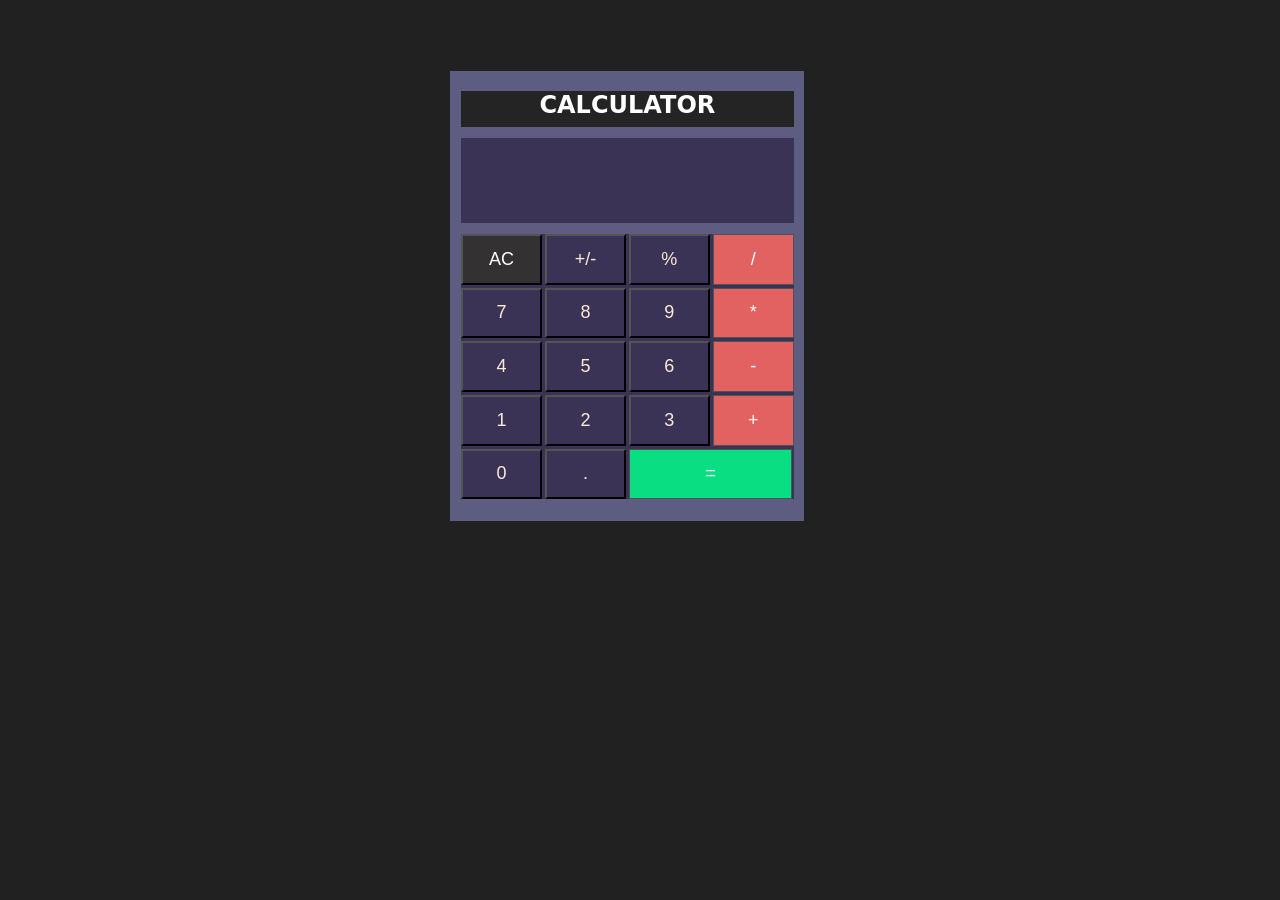
<file: calculator/index.html>
<!DOCTYPE html>
<html lang="en">
<head>
    <meta charset="UTF-8">
    <meta name="viewport" content="width=device-width, initial-scale=1.0">
    <title>Calculator</title>

    <link rel="stylesheet" href="style.css">
</head>
<body>
    <div id="main">
        <div id="head">
            <h2>
                CALCULATOR
            </h2>
        </div>


        <div id="output-area">
            
        </div>


        <div class="symbols">

            <button id="AC"  onclick="blank()">AC</button>
            <button id="sign">+/-</button>
            <button id="mod">%</button>
            <button id="divide"  onclick="abc('/')" class="clr-red">/</button>
            <button id="seven"  onclick="abc('7')">7</button>
            <button id="eight"  onclick="abc('8')">8</button>
            <button id="nine"  onclick="abc('9')">9</button>
            <button id="multiply"  onclick="abc('*')" class="clr-red">*</button>
            <button id="four"  onclick="abc('4')">4</button>
            <button id="five"  onclick="abc('5')">5</button>
            <button id="six"  onclick="abc('6')">6</button>
            <button id="subtract"  onclick="abc('-')" class="clr-red">-</button>
            <button id="one"  onclick="abc('1')">1</button>
            <button id="two"  onclick="abc('2')">2</button>
            <button id="three"  onclick="abc('3')">3</button>
            <button id="add"  onclick="abc('+')" class="clr-red">+</button>
            <button id="zero"  onclick="abc('0')">0</button>
            <button id="dot"  onclick="abc('.')">.</button>
            <button id="equalsto"  onclick="calculate()">=</button>

        </div>


    </div>

    <script src="script.js" ></script>
</body>
</html>
</file>
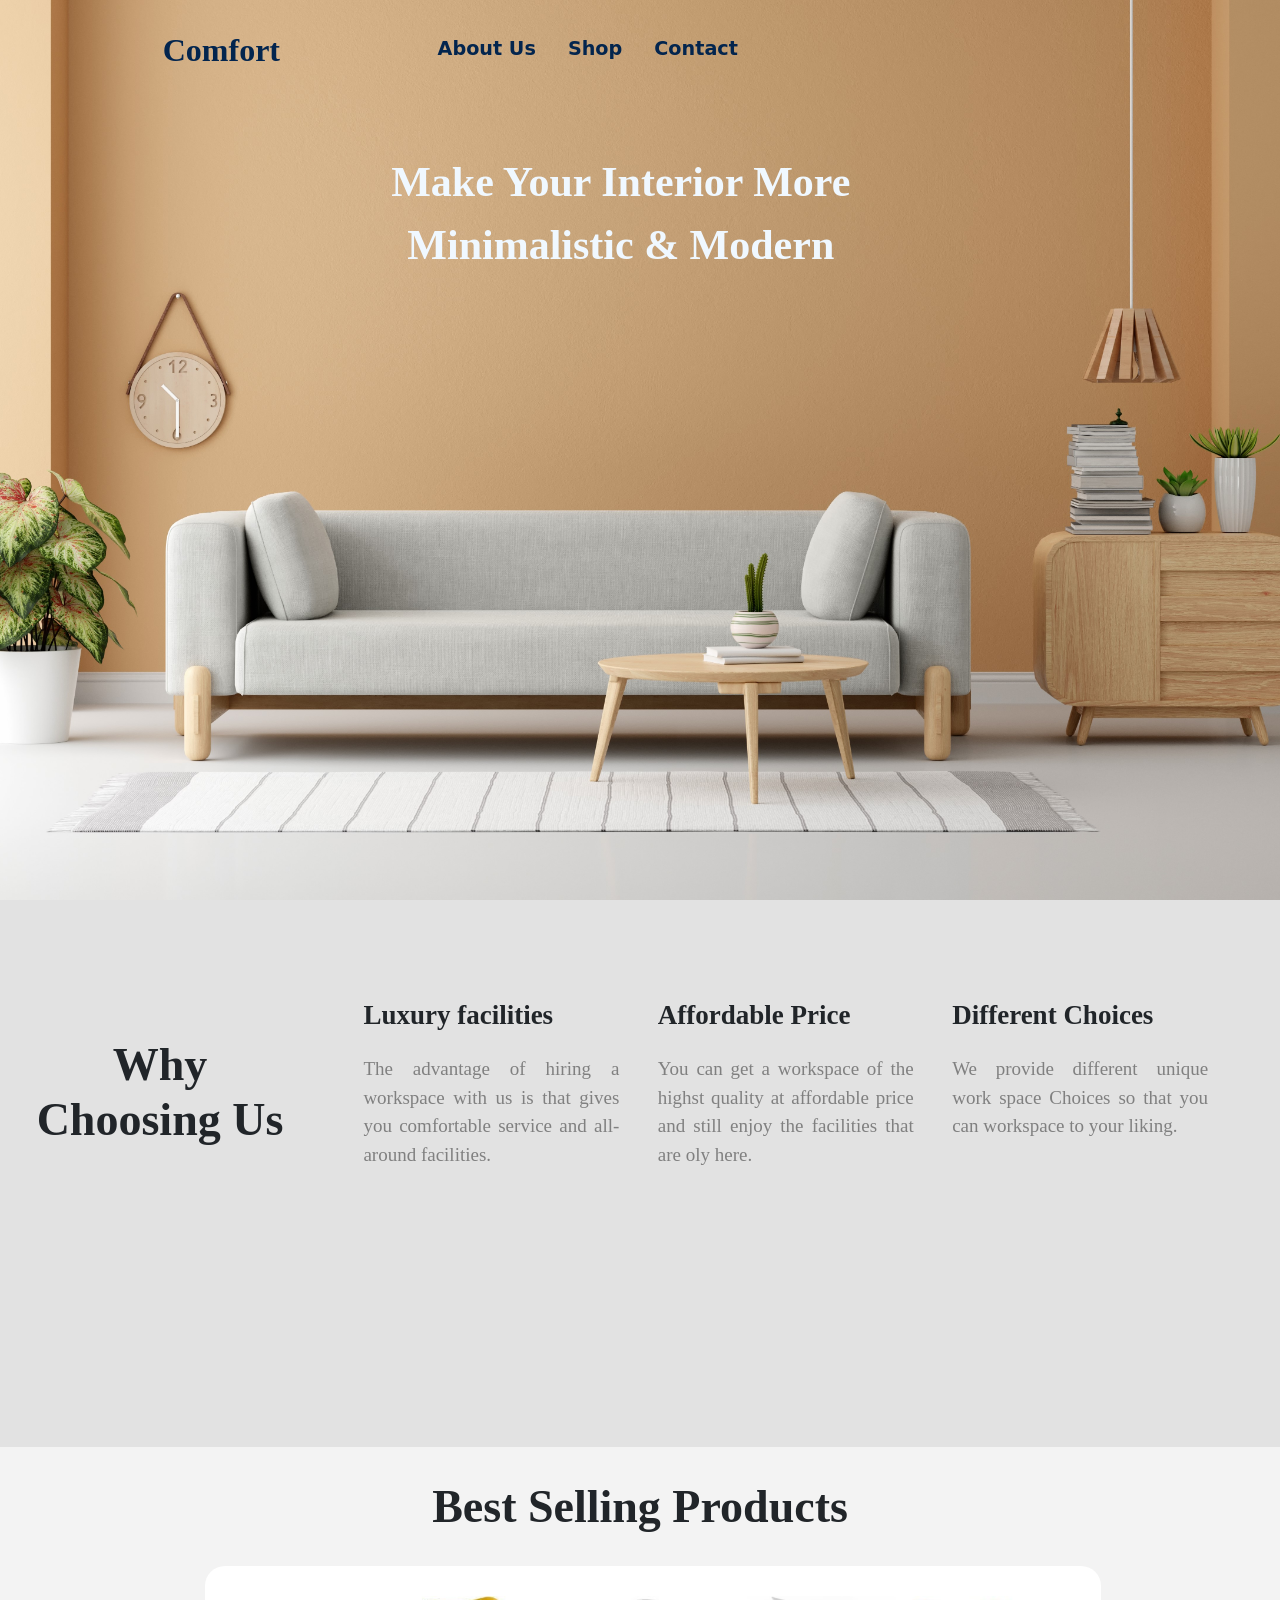
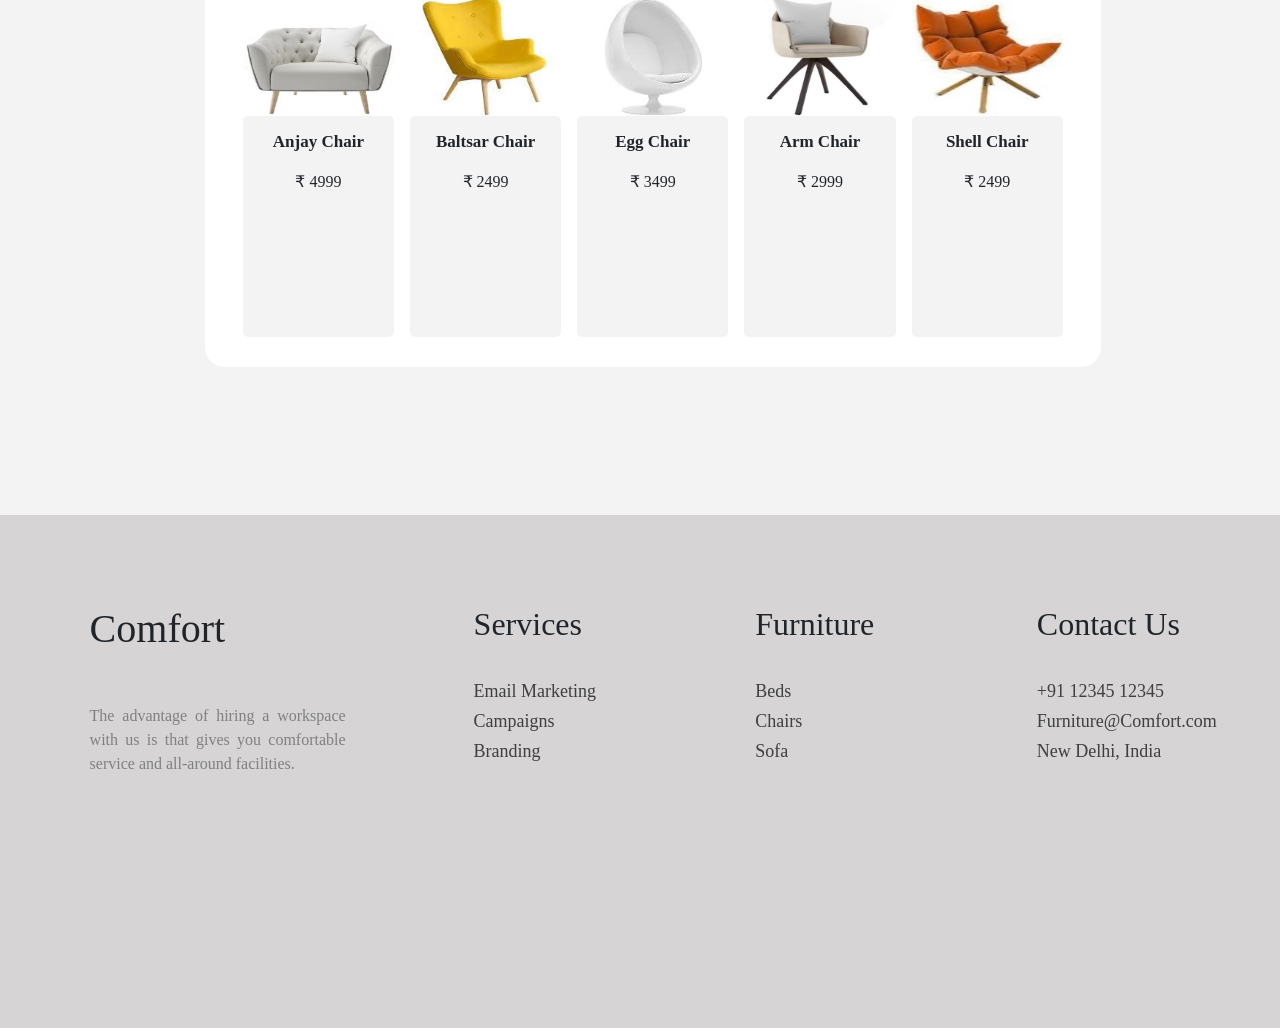
<file: landing_page/index.html>
<!DOCTYPE html>
<html lang="en">
  <head>
    <meta charset="UTF-8" />
    <meta name="viewport" content="width=device-width, initial-scale=1.0" />
    <title>Comfort</title>
    <link
      href="https://cdn.jsdelivr.net/npm/bootstrap@5.3.2/dist/css/bootstrap.min.css"
      rel="stylesheet"
      integrity="sha384-T3c6CoIi6uLrA9TneNEoa7RxnatzjcDSCmG1MXxSR1GAsXEV/Dwwykc2MPK8M2HN"
      crossorigin="anonymous"
    />
    <link rel="stylesheet" href="styling.css" />

  </head>
  <body>

    <div id="header">
      <div id="navbar-area">
        <nav class="navbar navbar-expand-lg">
          <div class="container-fluid">

            <a class="navbar-brand color-blue" href="#">Comfort</a>
            
            <div class="collapse navbar-collapse" id="navbarSupportedContent">
              <ul class="navbar-nav me-auto mb-2 mb-lg-0">
                <li class="nav-item">
                  <a class="nav-link mx-2 color-blue" href="#footer">About Us</a>
                </li>
                <li class="nav-item">
                  <a class="nav-link mx-2 color-blue" href="#best-selling-product">Shop</a>
                </li>
                <li class="nav-item">
                  <a class="nav-link mx-2 color-blue" href="#footer">Contact</a>
                </li>
              </ul>
            </div>
          </div>
        </nav>
      </div>

      <div id="mid-head">
        <p id="heading">Make Your Interior More Minimalistic & Modern</p>
      </div>
    </div>


    <div id="main">


      <div id="why-choosing-us">

        <div id="wcu-heading"><h2>Why <br> Choosing Us</h2></div>

          <div id="first-reason">
            <div class="reason-heading">Luxury facilities</div>
            <div class="reason-desc">The advantage of hiring a workspace with us is that gives you comfortable service and all-around facilities.</div>
          </div>

          <div id="second-reason">
            <div class="reason-heading">Affordable Price</div>
            <div class="reason-desc">You can get a workspace of the highst quality at affordable price and still enjoy the facilities that are oly here.</div>
          </div>

          <div id="third-reason">
            <div class="reason-heading">Different Choices</div>
            <div class="reason-desc">We provide different unique work space Choices so that you can workspace to your liking.</div>
          </div>

      </div>


      <div id="best-selling-product">

        <div id="bsp-heading">Best Selling Products</div>

        <div id="bsp-items">

          <div class="card mx-2 border-0">
            <img src="./assets/chair1.jpg" class="card-img-top" alt="...">
            <div class="card-body">
              <h5 class="card-title">Anjay Chair</h5>
              <h6 class="card-price">₹ 4999</h6>
            </div>
          </div>

          <div class="card mx-2 border-0">
            <img src="./assets/chair2.jpg" class="card-img-top" alt="...">
            <div class="card-body">
              <h5 class="card-title">Baltsar Chair</h5>
              <h6 class="card-price">₹ 2499</h6>
            </div>
          </div>

          <div class="card mx-2 border-0">
            <img src="./assets/chair3.jpg" class="card-img-top" alt="...">
            <div class="card-body">
              <h5 class="card-title">Egg Chair</h5>
              <h6 class="card-price">₹ 3499</h6>
            </div>
          </div>

          <div class="card mx-2 border-0">
            <img src="./assets/chair4.jpg" class="card-img-top" alt="...">
            <div class="card-body">
              <h5 class="card-title">Arm Chair</h5>
              <h6 class="card-price">₹ 2999</h6>
            </div>
          </div>
          
          <div class="card mx-2 border-0">
            <img src="./assets/chair5.jpg" class="card-img-top" alt="...">
            <div class="card-body">
              <h5 class="card-title">Shell Chair</h5>
              <h6 class="card-price">₹ 2499</h6>
            </div>
          </div>

        </div>

      </div>
      
    </div>


    <div class="footer" id="footer">

      <div class="first">
          <h1>Comfort</h1>
          <p>The advantage of hiring a workspace with us is that gives you comfortable service and all-around facilities.</p>
      </div>


      <div class="second">
        <h2>Services</h2>

        <div id="s-items">
          <h6>Email Marketing</h6>
          <h6>Campaigns</h6>
          <h6>Branding</h6>
        </div>  

      </div>


      <div class="third"> 
        <h2>Furniture</h2>

        <div id="t-items">
          <h6>Beds</h6>
          <h6>Chairs</h6>
          <h6>Sofa</h6>
        </div>        
      </div>

      <div class="fourth">
        <h2>Contact Us</h2>
        
        <div id="fo-items">
          <h6>+91 12345 12345</h6>
          <h6>Furniture@Comfort.com</h6>
          <h6>New Delhi, India</h6>
        </div> 
      </div>

      </div>
  </div>

    <script
      src="https://cdn.jsdelivr.net/npm/bootstrap@5.3.2/dist/js/bootstrap.bundle.min.js"
      integrity="sha384-C6RzsynM9kWDrMNeT87bh95OGNyZPhcTNXj1NW7RuBCsyN/o0jlpcV8Qyq46cDfL"
      crossorigin="anonymous"
    ></script>
  </body>
</html>
</file>
<file: calculator/style.css>
html{
    background-color: #212121;
}

#main{
    display: inline-block;
    margin-left: 35%;
    margin-top: 5%;
    background-color: #5D5D81;
    height: 450px;
    width: 28%;
}

#head{
    margin-top: 0%;
    text-align: center;
    background-color: rgb(36, 36, 36);
    color: white;
    height: 8%;
    margin-left: 3%;
    margin-right: 3%;
    font-family: system-ui, -apple-system, BlinkMacSystemFont, 'Segoe UI', Roboto, Oxygen, Ubuntu, Cantarell, 'Open Sans', 'Helvetica Neue', sans-serif;
}

#output-area{
    font-size: xx-large;
    text-align: right;
    background-color: #3B3355;
    height: 19%;
    margin-top: 3%;
    margin-left: 3%;
    margin-right: 3%;
    color: antiquewhite;
}

.symbols{
    display: grid;
    grid-template-areas: 1fr 1fr 1fr 1fr 1fr 2fr;
    grid-template-columns: 1fr 1fr 1fr 1fr;
    grid-gap: 3px;

    background-color: #3B3355;
    height: 59%;
    margin-top: 3%;
    margin-left: 3%;
    margin-right: 3%;
}

.symbol,button{
    font-size: large;
    background-color: #3B3355;
    color: antiquewhite;
}

#equalsto{
    border: 1px solid rgb(83, 82, 82);
    background-color: rgb(9, 222, 130);
    width: 202%;
    color: white
}

#equalsto:hover{
    background-color: rgb(11, 201, 119);
}

#equalsto:active{
    background-color: rgb(8, 211, 123);
}


.clr-red{
    border: 1px solid rgb(83, 82, 82);
    background-color: rgb(226, 98, 98);
    color: white;
}

.clr-red:hover{
    background-color: rgb(212, 57, 57);
}

.clr-red:active{
    background-color: rgb(226, 98, 98);
}


#AC{
    background-color: rgb(51, 49, 49);
    color: white;
}

#AC:hover{
    background-color: black;
}

#AC:active{
    background-color: rgb(51, 49, 49);
}
</file>
<file: landing_page/styling.css>
/* body, html {
    height: 36em;
} */
* {
    padding: 0;
    margin: 0;
    box-sizing: border-box;
}

#header {
    background-image: url(./assets/home_image.jpg);
    display: inline-block;
    background-position: center;
    background-repeat: no-repeat;
    background-size: cover;
    width: 100%;
    height: 100vh;
    
}

#navbar-area {
    margin-top: 1%;
}

.color-blue {
    color: rgb(3, 37, 78);
}

.color-blue:hover{
    color: rgb(15, 87, 120);
}

#mid-head {
    max-width: 100em;
}

.navbar-brand {
    font-family: lato;
    font-weight: 700;
    font-size: xx-large;
    margin-left: 12%;
}

#navbarSupportedContent {
    font-size: larger;
    margin-left: 10%;
    font-family: system-ui, -apple-system, BlinkMacSystemFont, 'Segoe UI', Roboto, Oxygen, Ubuntu, Cantarell, 'Open Sans', 'Helvetica Neue', sans-serif;
    font-weight: 600;
}

#heading {
    font-family: action-man;
    width: 45%;
    height: 30%;
    font-size: 42px;
    color: aliceblue;
    font-weight: 600;
    margin-left: 26%;
    margin-top: 5%;
    text-align: center;
}




#main {
    height: 135vh;
}

#why-choosing-us {
    height: 45%;
    width: 100%;
    overflow: hidden;
    display: flex;
    background-color: #E2E2E2;
}

#wcu-heading {
    width: 25%;
    text-align: center;
    /* align-items: center; */
    position: relative;
    top: 25%;
}

#wcu-heading > h2 {
    font-size: 46px;
    font-weight: 600;
    font-family: lato;
}

#first-reason {
    width: 23%;
    float: left;
    margin-top: 7%;
    padding: 5px;
    margin-left: 3%;
}

#second-reason {
    width: 23%;
    float: left;
    margin-top: 7%;
    padding: 5px;
}

#third-reason {
    width: 23%;
    float: left;
    margin-top: 7%;
    padding: 5px;
}

.reason-heading {
    font-family: lato;
    font-size: 27px;
    font-weight: 700;
}

.reason-desc {
    width: 90%;
    font-family: lato;
    margin-top: 20px;
    text-align: justify;
    font-weight: 500;
    font-size: 19px;
    color: rgb(128, 128, 128);
}


#best-selling-product {
    background-color: rgb(243, 243, 243);
    height: 55%;
}

#bsp-heading {
    padding: 25px;
    text-align: center;
    font-size: 46px;
    font-weight: 550;
    font-family: lato;
}

#bsp-items {
    display: flex;
    background-color: white;
    width: 70%;
    height: 60%;
    margin-left: 16%;
    padding: 30px;
    border-radius: 20px;
}

.card {
    width: 10rem;
    border-radius: 8px;
}

.card-img-top {
    height: 120px;
}

.card-body {
    background-color: rgb(243, 243, 243);
    border-radius: 5px;
}

.card-title {
    font-family: lato;
    font-size: 17px;
    font-weight: 600;
    text-align: center;
}

.card-price {
    margin-bottom: 0%;
    margin-top: 20px;
    text-align: center;
    font-family: lato;
    font-weight: 540;
}




.footer{
    height: 57vh;
    width: 100%;
    background-color: rgb(214, 212, 213);
    display: flex;
} 

.company-logo{
    font-family: 'Noto Serif Display', serif;
}

.first, .second, .third, .fourth {
    margin-top: 7%;
}

.first {
    width: 20%;
    margin-left: 7%;
}

.first h1 {
    font-family: lato;
}

.first p {
    margin-top: 20%;
    font-family: lato;
    font-weight: 500;
    text-align: justify;
    color: #808080;
}

.second {
    width: 15%;
    margin-left: 10%;
}

.second h2, .third h2, .fourth h2 {
    font-family: lato;
}

#s-items, #t-items, #fo-items {
    margin-top: 20%;
}

.second h6, .third h6, .fourth h6 {
    font-family: lato;
    font-weight: 500;
    font-size: 18px;
    text-align: justify;
    color: #3f3f3f;
}

.second h6:hover, .third h6:hover, .fourth h6:hover {
    color: black;
    cursor: pointer;
}

.third, .fourth {
    width: 15%;
    margin-left: 7%;
}
</file>
